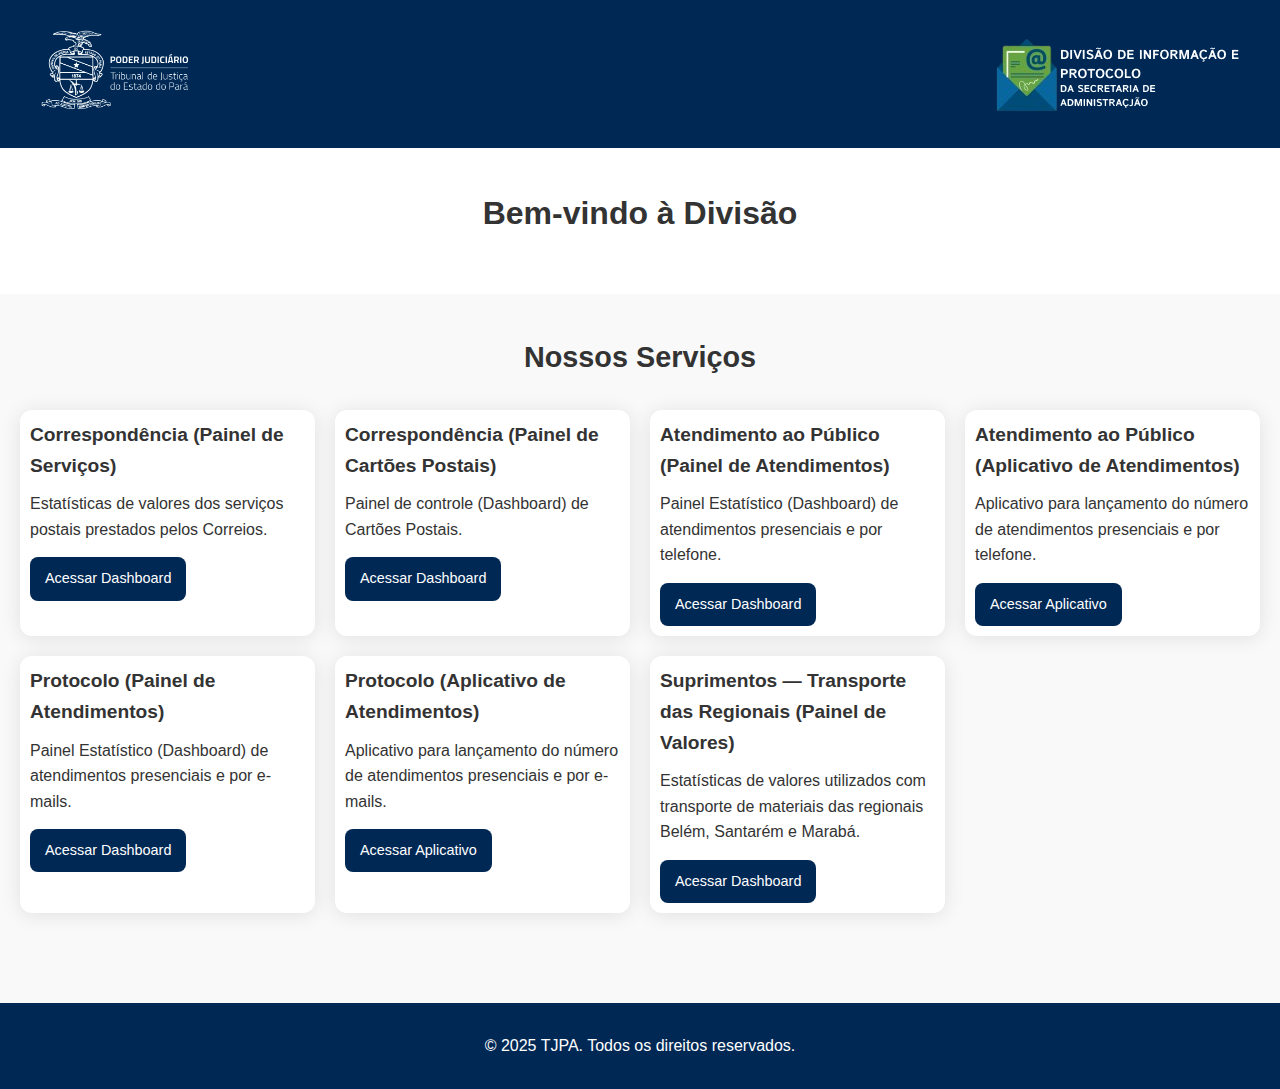
<file: index.html>
<!DOCTYPE html>
<html lang="pt-BR">
<head>
  <meta charset="UTF-8">
  <meta name="viewport" content="width=device-width, initial-scale=1.0">
  <link rel="icon" href="img/BR.png" />
  <title>Divisão de Informação e Protocolo - TJPA</title>
  <link rel="stylesheet" href="style.css">
</head>
<body>
  <!-- Cabeçalho -->
  <header class="header">
    <div class="header-left">
      <img src="img/logo_tjpa_branco 3.png" alt="Logo TJPA" class="logo1">
    </div>
    <div class="header-center">
<!--      <h1>DIVISÃO DE INFORMAÇÃO E PROTOCOLO</h1>-->
<!--      <p>"Gestão na Palma da Mão"</p>-->
    </div>
    <div class="header-right">
      <img src="img/divisao.png" alt="Logo SEAD" class="logo1">
    </div>
  </header>

  <!-- Boas-vindas -->
  <section class="welcome">
    <h2>Bem-vindo à Divisão</h2>
<!--    <p>Aqui você encontra informações, serviços e ferramentas que apoiam a gestão documental, expedição e atendimento do Tribunal de Justiça do Estado do Pará.</p>-->
  </section>

  <!-- Serviços -->
  <section class="services">
    <h2>Nossos Serviços</h2>
    <div class="cards-container">

      <!-- Card 1 -->
      <div class="card">
        <h3>Correspondência (Painel de Serviços)</h3>
<!--        <h3>Serviço de Expedição e Correspondência (SOEXC)</h3>-->
		<p>Estatísticas de valores dos serviços postais prestados pelos Correios.</p>
<!--		<p>Obtenha o painel de gestão (Dashboard) com os dados estatísticos dos serviços postais prestados pelos Correios.</p>-->
<!--		<p>Estatísticas (Dashboard) com os dados dos serviços postais prestados pelos Correios, referente à contratação anterior à junho/2025 e, à contratação atual dos serviços postais de Cartas e de Encomendas.</p>-->
        <a href="https://app.powerbi.com/view?r=eyJrIjoiZWVlYTU0ZTUtMjI3NS00ZjRmLWE1OWYtNDA3NGY0NmM1YjhkIiwidCI6IjVmNmZkMTFlLWNkZjUtNDVhNS05MzM4LWI1MDFkY2VmZWFiNSJ9" target="_blank" class="btn">Acessar Dashboard</a>
      </div>

		      <!-- Card 1 -->
      <div class="card">
        <h3>Correspondência (Painel de Cartões Postais)</h3>
<!--        <h3>Serviço de Expedição e Correspondência (SOEXC)</h3>-->
		<p>Painel de controle (Dashboard) de Cartões Postais.</p>
<!--		<p>Obtenha o painel de gestão (Dashboard) com os dados estatísticos dos serviços postais prestados pelos Correios.</p>-->
<!--		<p>Estatísticas (Dashboard) com os dados dos serviços postais prestados pelos Correios, referente à contratação anterior à junho/2025 e, à contratação atual dos serviços postais de Cartas e de Encomendas.</p>-->
        <a href="https://app.powerbi.com/view?r=eyJrIjoiZGNlZjg3Y2ItZTBhMC00ZTdjLWI0ZDgtZjkzZWY5ODUzOTZmIiwidCI6IjVmNmZkMTFlLWNkZjUtNDVhNS05MzM4LWI1MDFkY2VmZWFiNSJ9" target="_blank" class="btn">Acessar Dashboard</a>
      </div>
		
      <!-- Card 2 -->
      <div class="card">
        <h3>Atendimento ao Público (Painel de Atendimentos)</h3>
<!--        <h3>Serviço de Atendimento ao Público (SOATP)</h3>-->
       <p>Painel Estatístico (Dashboard) de atendimentos presenciais e por telefone.</p>
		  
<!--       <p>Dashboard com dados estatísticos de atendimentos presenciais e por telefone.</p>-->
        <a href="https://app.powerbi.com/reportEmbed?reportId=62e0cf4b-2757-48e3-832d-bbf87a3b02f5&autoAuth=true&ctid=5f6fd11e-cdf5-45a5-9338-b501dcefeab5" target="_blank" class="btn">Acessar Dashboard</a>
      </div>

      <!-- Card 2.2 -->
      <div class="card">
        <h3>Atendimento ao Público (Aplicativo de Atendimentos)</h3>
<!--        <h3>Serviço de Atendimento ao Público (SOATP)</h3>-->
       <p>Aplicativo para lançamento do número de atendimentos presenciais e por telefone.</p>
		  
<!--       <p>Dashboard com dados estatísticos de atendimentos presenciais e por telefone.</p>-->
        <a href="https://apps.powerapps.com/play/e/default-5f6fd11e-cdf5-45a5-9338-b501dcefeab5/a/d2f414c9-ee7d-40dc-9ccb-3591abb9cafc?tenantId=5f6fd11e-cdf5-45a5-9338-b501dcefeab5&sourcetime=1719254640297
" target="_blank" target="_blank" class="btn">Acessar Aplicativo</a>
      </div>

      <!-- Card 3 -->
      <div class="card">
        <h3>Protocolo (Painel de Atendimentos)</h3>
<!--        <h3>Serviço de Protocolo (SOPRA)</h3>-->
        <p>Painel Estatístico (Dashboard) de atendimentos presenciais e por e-mails.</p>
<!--        <p>Obtenha o painel (Dashboard) com dados estatísticos dos atendimentos ao público presenciais e por e-mail.</p>-->
<!--        <p>Dashboard com dados estatísticos de atendimentos presenciais e por e-mail.</p>-->
        <a href="https://app.powerbi.com/reportEmbed?reportId=06013d94-470e-4c6c-880e-ae1d02ad72f8&autoAuth=true&ctid=5f6fd11e-cdf5-45a5-9338-b501dcefeab5" target="_blank" class="btn">Acessar Dashboard</a>
      </div>

      <!-- Card 3.3 -->
      <div class="card">
        <h3>Protocolo (Aplicativo de Atendimentos)</h3>
<!--        <h3>Serviço de Protocolo (SOPRA)</h3>-->
        <p>Aplicativo para lançamento do número de atendimentos presenciais e por e-mails.</p>
<!--        <p>Obtenha o painel (Dashboard) com dados estatísticos dos atendimentos ao público presenciais e por e-mail.</p>-->
<!--        <p>Dashboard com dados estatísticos de atendimentos presenciais e por e-mail.</p>-->
        <a href="https://apps.powerapps.com/play/e/default-5f6fd11e-cdf5-45a5-9338-b501dcefeab5/a/d9f665f3-acec-4905-93be-a1d99c14830b?tenantId=5f6fd11e-cdf5-45a5-9338-b501dcefeab5&sourcetime=1724207592113
" target="_blank" class="btn">Acessar Aplicativo</a>
      </div>

      <!-- Card 4 -->
      <div class="card">
        <h3>Suprimentos — Transporte das Regionais (Painel de Valores)</h3>
        <p>Estatísticas de valores utilizados com transporte de materiais das regionais Belém, Santarém e Marabá.</p>
<!--        <p>Obtenha os painel de gestão (Dashboard) com dados estatísticos dos valores utilizados com o transporte de materiais pelos Correios das reginais Belém, Santarém e Marabá.</p>-->
    <!--    <p>Estatísticas de transporte de materiais pelos Correios em Belém, Santarém e Marabá.</p>-->
        <a href="https://app.powerbi.com/view?r=eyJrIjoiZGNlNjRmODEtMjZjMS00ZjY1LTlkYzUtNDQ2YzY0ZWI5MTllIiwidCI6IjVmNmZkMTFlLWNkZjUtNDVhNS05MzM4LWI1MDFkY2VmZWFiNSJ9" target="_blank" class="btn">Acessar Dashboard</a>
      </div>

	</div>
  </section>

  <!-- Rodapé -->
  <footer class="footer">
    <p>© 2025 TJPA. Todos os direitos reservados.</p>
  </footer>

  <script src="script.js"></script>
</body>

</html>
</file>
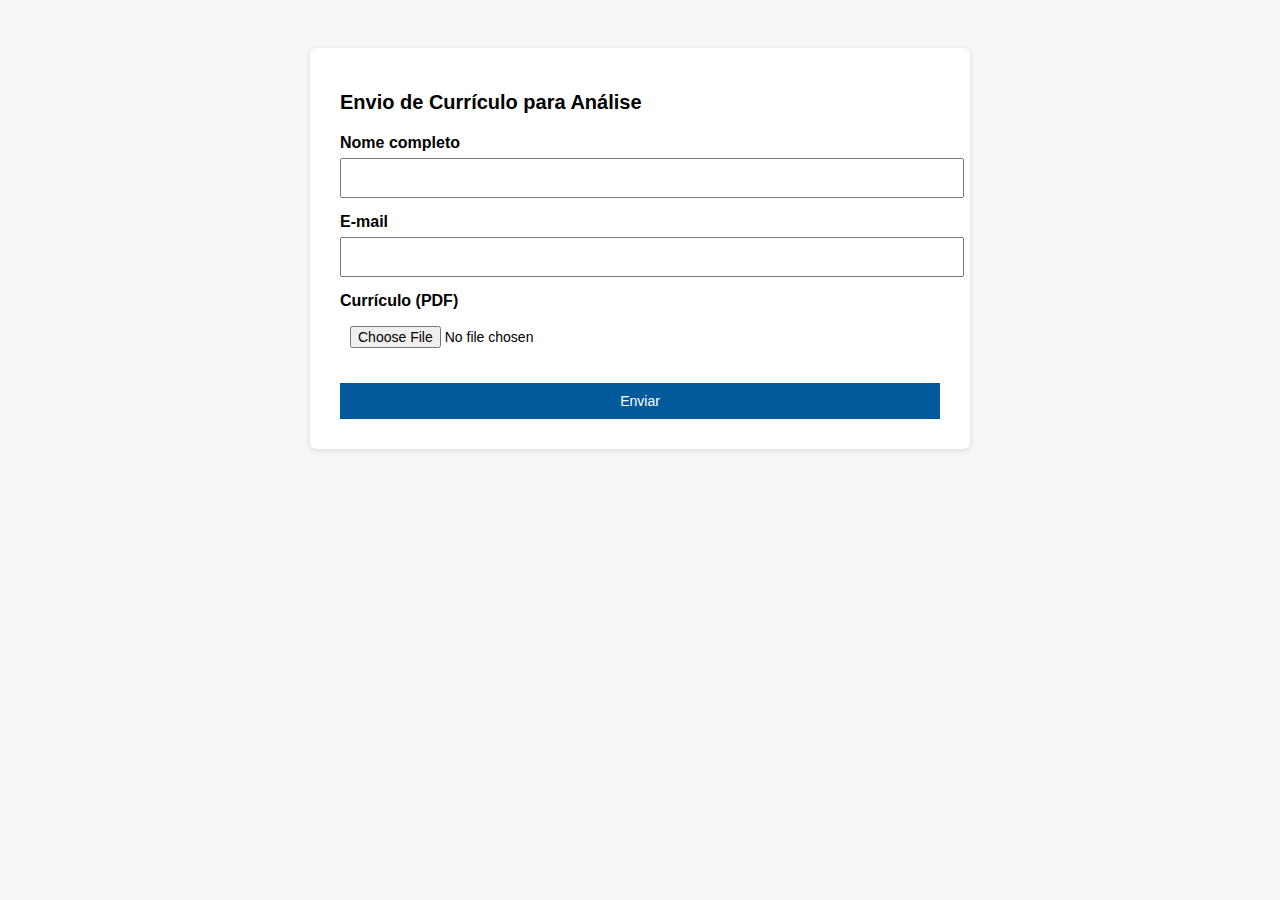
<file: index-curriculo.html>
<!DOCTYPE html>
<html lang="pt-BR">
<head>
  <meta charset="UTF-8">
  <title>Envio de Currículo</title>

  <style>
    body {
      font-family: Arial, sans-serif;
      background-color: #f4f6f8;
      padding: 40px;
    }

    .container {
      max-width: 600px;
      margin: auto;
      background-color: #ffffff;
      padding: 30px;
      border-radius: 6px;
      box-shadow: 0 2px 6px rgba(0, 0, 0, 0.1);
    }

    h1 {
      font-size: 20px;
      margin-bottom: 20px;
    }

    label {
      display: block;
      margin-top: 15px;
      font-weight: bold;
    }

    input, button {
      width: 100%;
      padding: 10px;
      margin-top: 6px;
      font-size: 14px;
    }

    button {
      margin-top: 25px;
      background-color: #005a9c;
      color: #ffffff;
      border: none;
      cursor: pointer;
    }

    button:hover {
      background-color: #00457a;
    }
  </style>
</head>
<body>

<div class="container">
  <h1>Envio de Currículo para Análise</h1>

  <form id="formTJPA" enctype="multipart/form-data">
    <label for="nomeCompleto">Nome completo</label>
    <input type="text" id="nomeCompleto" name="nomeCompleto" required>

    <label for="email">E-mail</label>
    <input type="email" id="email" name="email" required>

    <label for="curriculo">Currículo (PDF)</label>
    <input
      type="file"
      id="curriculo"
      name="curriculo"
      accept="application/pdf"
      required
    >

    <button type="submit">Enviar</button>
  </form>
</div>

<script>
  document.getElementById('formTJPA').addEventListener('submit', async function (e) {
    e.preventDefault();

    const form = this;
    const formData = new FormData(form);

    const file = formData.get('curriculo');
    if (file && file.type !== 'application/pdf') {
      alert('Por favor, envie apenas arquivos no formato PDF.');
      return;
    }

    try {
      const response = await fetch(
//        'http://localhost:5678/webhook/f61ba8cf-b8d2-4308-8fa2-c59a24f677e0',
        'http://localhost:5678/webhook-test/f61ba8cf-b8d2-4308-8fa2-c59a24f677e0',

        {
          method: 'POST',
          body: formData
        }
      );

      if (response.ok) {
        alert('Currículo enviado com sucesso.');
        form.reset();
      } else {
        alert('Erro ao enviar o currículo.');
      }
    } catch (err) {
      alert('Falha de comunicação com o servidor.');
    }
  });
</script>

</body>
</html>
</file>
<file: style.css>
/* Reset básico */
* {
  margin: 0;
  padding: 0;
  box-sizing: border-box;
}

/* Fonte e cores */
body {
  font-family: Arial, Helvetica, sans-serif;
  color: #333;
  background: #f9f9f9;
  line-height: 1.6;
}

/* Cabeçalho */
.header {
  display: flex;
  justify-content: space-between;
  align-items: center;
  background: #002855;
  color: white;
  padding: 15px 30px;
  flex-wrap: wrap;
}

.header .logo1 {
  max-height: 110px;
}

.header .logo {
  max-height: 40px;
}

.header-center {
  text-align: center;
}

.header-center h1 {
  font-size: 1.8rem;
}

.header-center p {
  font-size: 1rem;
  margin-top: 5px;
}

/* Boas-vindas */
.welcome {
  padding: 40px 20px;
  text-align: center;
  background: #fff;
}

.welcome h2 {
  font-size: 2rem;
  margin-bottom: 15px;
}

/* Serviços */
.services {
  padding: 40px 20px;
}

.services h2 {
  text-align: center;
  margin-bottom: 30px;
  font-size: 1.8rem;
}

.cards-container {
  display: grid;
  grid-template-columns: repeat(auto-fit, minmax(260px, 1fr));
  gap: 20px;
}

.card {
  background: white;
  border-radius: 12px;
  padding: 10px;
//  box-shadow: 0 2px 8px rgba(0,0,0,0.1);
  box-shadow: 0 2px 20px rgba(0,0,0,0.1);
  transition: transform 0.2s;
}

.card:hover {
  transform: translateY(-10px);
}

.card h3 {
  font-size: 1.2rem;
  margin-bottom: 10px;
}

.card p {
  margin-bottom: 15px;
}

.card .btn {
  display: inline-block;
  padding: 10px 15px;
  background: #002855;
  color: white;
  text-decoration: none;
  border-radius: 8px;
  font-size: 0.9rem;
  transition: background 0.3s;
}

.card .btn:hover {
  background: #004080;
}

/* Rodapé */
.footer {
  background: #002855;
  color: white;
  text-align: center;
  padding: 30px;
  margin-top: 50px;

}
</file>
